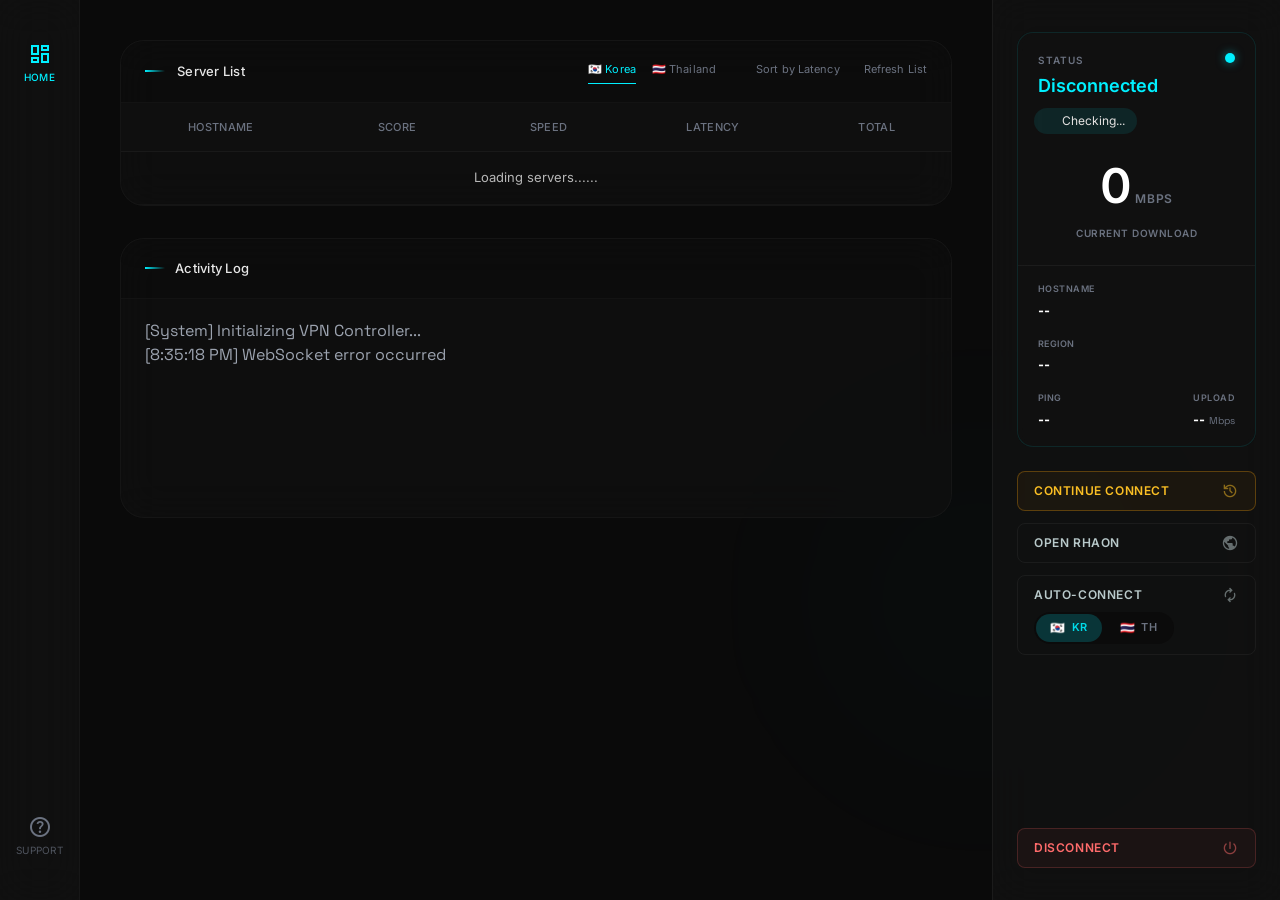
<file: app/index.html>
<!DOCTYPE html>
<html class="dark" lang="en">
<head>
    <meta charset="UTF-8">
    <meta name="viewport" content="width=device-width, initial-scale=1.0, user-scalable=no">
    <title>PADx - VPN Controller</title>
    
    <!-- CSS -->
    <link rel="stylesheet" href="css/index.css">
    
    <!-- Material Icons -->
    <link href="https://fonts.googleapis.com/css2?family=Material+Symbols+Outlined:wght,FILL@100..700,0..1&display=swap" rel="stylesheet">
    
    <style>
        /* WebSocket status indicator */
        .ws-status {
            display: inline-flex;
            align-items: center;
            gap: 0.5rem;
            padding: 0.25rem 0.75rem;
            background: rgba(0, 219, 233, 0.1);
            border-radius: 1rem;
            font-size: 0.75rem;
            margin-left: 1rem;
        }
        
        .ws-dot {
            width: 8px;
            height: 8px;
            border-radius: 50%;
            animation: pulse 2s infinite;
        }
        
        .ws-dot.connected { background: #10b981; }
        .ws-dot.disconnected { background: #ef4444; }
        
        @keyframes pulse {
            0%, 100% { opacity: 1; }
            50% { opacity: 0.5; }
        }
    </style>
</head>
<body>
    <!-- Left Sidebar Navigation -->
    <aside class="sidebar-nav">
        <div class="sidebar-top">
            <div class="nav-item active" data-page="dashboard">
                <span class="material-symbols-outlined nav-icon">dashboard</span>
                <span class="nav-label">Home</span>
            </div>
        </div>
        <div class="sidebar-bottom">
            <div class="nav-item" data-page="support">
                <span class="material-symbols-outlined nav-icon">help</span>
                <span class="nav-label">Support</span>
            </div>
        </div>
    </aside>

<aside class="status-sidebar">
    <div class="status-card">
        <div class="status-header">
            <div>
                <div class="status-label">Status</div>
                <div class="status-value" id="connectionStatus">Disconnected</div>
            </div>
            <div class="status-indicator disconnected" id="statusIndicator"></div>
        </div>
        <div class="ws-status" id="availabilityStatus">
            <span class="ws-dot" id="availabilityDot"></span>
            <span id="availabilityText">Checking...</span>
        </div>
        <div class="current-download">
            <div class="speed-value">
                <span class="speed-number" id="currentSpeed">0</span>
                <span class="speed-unit">Mbps</span>
            </div>
            <div class="download-label">Current Download</div>
        </div>
        <div class="status-details">
            <div class="detail-row">
                <div class="detail-label">Hostname</div>
                <div class="detail-value" id="activeNode">--</div>
            </div>
            <div class="detail-row">
                <div class="detail-label">Region</div>
                <div class="detail-value" id="activeRegion">--</div>
            </div>
            <div class="detail-grid">
                <div class="detail-item">
                    <div class="detail-label">Ping</div>
                    <div class="detail-value" id="activePing">--</div>
                </div>
                <div class="detail-item">
                    <div class="detail-label">Upload</div>
                    <div class="detail-value" id="activeUpload">-- <small>Mbps</small></div>
                </div>
            </div>
        </div>
    </div>

    <!-- MOVED INSIDE the sidebar -->
    <div class="action-buttons">
            <button class="action-btn continue" id="continueConnectBtn">
        <span>Continue Connect</span>
        <span class="material-symbols-outlined">history</span>
    </button>
        <button class="action-btn" id="openBrowserBtn">
            <span>Open Rhaon</span>
            <span class="material-symbols-outlined">public</span>
        </button>

<button class="action-btn primary" id="autoConnectBtn">
    <div class="auto-connect-container">
        <div class="ac-top">
            <span class="ac-label">Auto-Connect</span>
            <span class="material-symbols-outlined ac-icon">autorenew</span>
            <!-- <span class="material-symbols-outlined ac-icon">bolt</span> -->
        </div>
        <div class="ac-region-selector">
            <span class="ac-region kr active" data-region="KR">
                <span class="flag">🇰🇷</span>
                <span>KR</span>
            </span>
            <span class="ac-region th" data-region="TH">
                <span class="flag">🇹🇭</span>
                <span>TH</span>
            </span>
        </div>
    </div>
</button>

    </div>

        
        <button class="action-btn danger" id="disconnectBtn">
            <span>Disconnect</span>
            <span class="material-symbols-outlined">power_settings_new</span>
        </button>
    </div>
</aside>

    <!-- Main Content -->
    <main class="main-content">
        <div class="content-wrapper">
            <div id="dashboardView" class="view active">
                <!-- Server Table -->
                <div class="server-table-container">
                    <div class="table-header">
                        <h3>
                            <span class="status-line"></span>
                            Server List
                        </h3>
                        <div class="table-controls">
    <div class="filter-toggles">
        <button class="filter-toggle active" data-country="KR">🇰🇷 Korea</button>
        <button class="filter-toggle" data-country="TH">🇹🇭 Thailand</button>
    </div>
                            <span class="control-btn" id="sortByLatency">Sort by Latency</span>
                            <span class="control-btn" id="refreshServers">Refresh List</span>
                        </div>
                    </div>
                    <div class="table-wrapper">
                        <table class="server-table">
                            <thead>
                                <tr>
                                    <th>Hostname</th>
                                    <th>Score</th>
                                    <th>Speed</th>
                                    <th>Latency</th>
                                    <th>Total</th>
                                </tr>
                            </thead>
                            <tbody id="serverTableBody">
                                <tr><td colspan="5" style="text-align: center;">Loading servers......</td></tr>
                            </tbody>
                        </table>
                    </div>
                </div>

                <!-- Activity Log -->
                <div class="activity-log">
                    <div class="log-header">
                        <div class="log-title">
                            <span class="status-line"></span>
                            <span>Activity Log</span>
                        </div>
                    </div>
                    <div class="log-content" id="activityLog">
                        <p><span class="timestamp">[System]</span> Initializing VPN Controller...</p>
                    </div>
                </div>
            </div>
        </div>
    </main>

    <div class="bg-gradient"></div>


    <script src="js/websocket.js"></script>
    <script src="js/repositories.js"></script>
    <script src="js/app.js"></script>
</body>
</html>
</file>
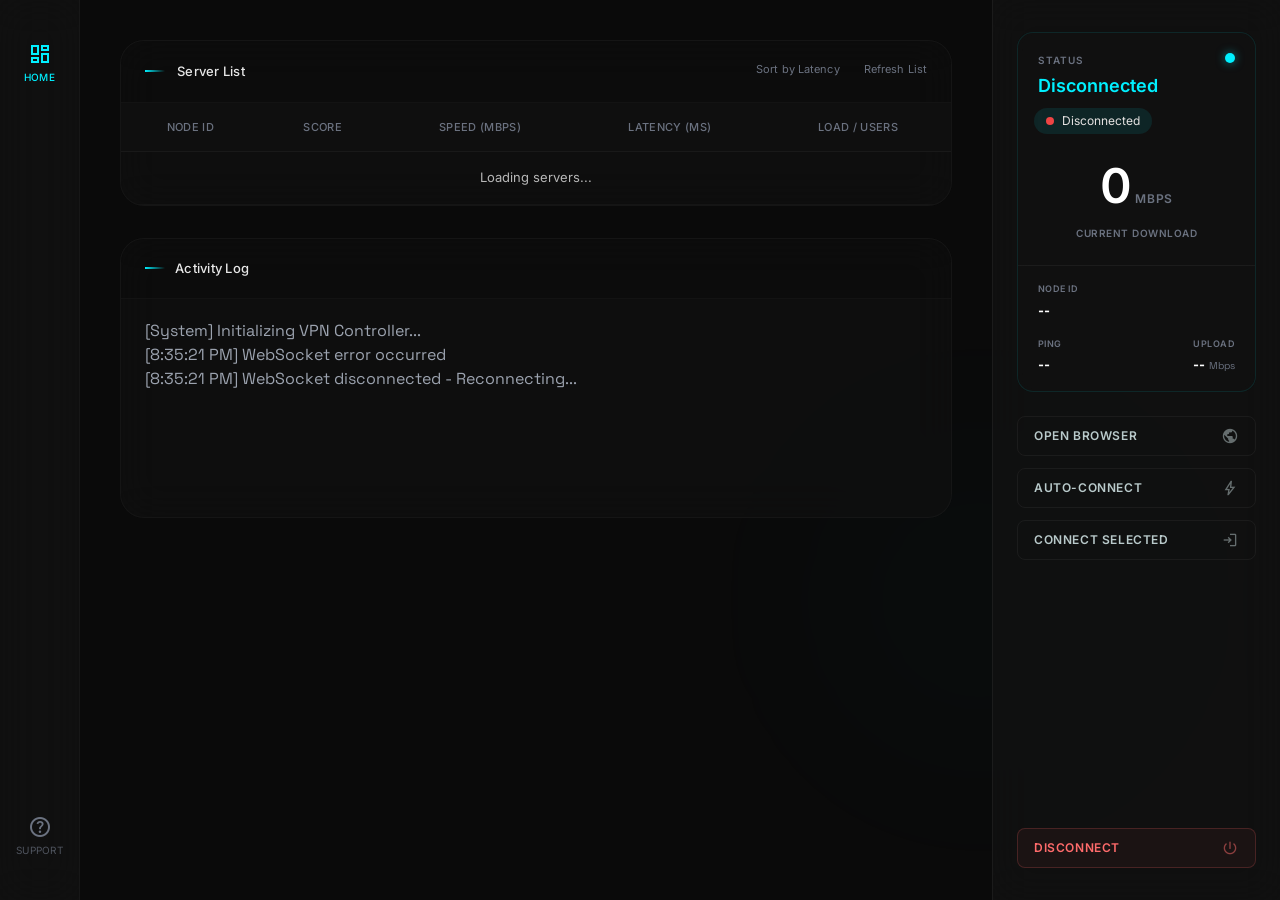
<file: frontend/index.html>
<!DOCTYPE html>
<html class="dark" lang="en">
<head>
    <meta charset="UTF-8">
    <meta name="viewport" content="width=device-width, initial-scale=1.0, user-scalable=no">
    <title>PADx - VPN Controller</title>
    
    <!-- CSS -->
    <link rel="stylesheet" href="css/index.css">
    
    <!-- Material Icons -->
    <link href="https://fonts.googleapis.com/css2?family=Material+Symbols+Outlined:wght,FILL@100..700,0..1&display=swap" rel="stylesheet">
    
    <style>
        /* WebSocket status indicator */
        .ws-status {
            display: inline-flex;
            align-items: center;
            gap: 0.5rem;
            padding: 0.25rem 0.75rem;
            background: rgba(0, 219, 233, 0.1);
            border-radius: 1rem;
            font-size: 0.75rem;
            margin-left: 1rem;
        }
        
        .ws-dot {
            width: 8px;
            height: 8px;
            border-radius: 50%;
            animation: pulse 2s infinite;
        }
        
        .ws-dot.connected { background: #10b981; }
        .ws-dot.disconnected { background: #ef4444; }
        
        @keyframes pulse {
            0%, 100% { opacity: 1; }
            50% { opacity: 0.5; }
        }
    </style>
</head>
<body>
    <!-- Left Sidebar Navigation -->
    <aside class="sidebar-nav">
        <div class="sidebar-top">
            <div class="nav-item active" data-page="dashboard">
                <span class="material-symbols-outlined nav-icon">dashboard</span>
                <span class="nav-label">Home</span>
            </div>
        </div>
        <div class="sidebar-bottom">
            <div class="nav-item" data-page="support">
                <span class="material-symbols-outlined nav-icon">help</span>
                <span class="nav-label">Support</span>
            </div>
        </div>
    </aside>

    <!-- Right Sidebar (Status Panel) -->
    <aside class="status-sidebar">
        <div class="status-card">
            <div class="status-header">
                <div>
                    <div class="status-label">Status</div>
                    <div class="status-value" id="connectionStatus">Disconnected</div>
                </div>
                <div class="status-indicator disconnected" id="statusIndicator"></div>
            </div>
            <div class="ws-status" id="wsStatus">
                <span class="ws-dot disconnected" id="wsDot"></span>
                <span id="wsText">Connecting...</span>
            </div>
            <div class="current-download">
                <div class="speed-value">
                    <span class="speed-number" id="currentSpeed">0</span>
                    <span class="speed-unit">Mbps</span>
                </div>
                <div class="download-label">Current Download</div>
            </div>
            <div class="status-details">
                <div class="detail-row">
                    <div class="detail-label">Node ID</div>
                    <div class="detail-value" id="activeNode">--</div>
                </div>
                <div class="detail-grid">
                    <div class="detail-item">
                        <div class="detail-label">Ping</div>
                        <div class="detail-value" id="activePing">--</div>
                    </div>
                    <div class="detail-item">
                        <div class="detail-label">Upload</div>
                        <div class="detail-value" id="activeUpload">-- <small>Mbps</small></div>
                    </div>
                </div>
            </div>
        </div>

        <div class="action-buttons">
            <button class="action-btn" id="openBrowserBtn">
                <span>Open Browser</span>
                <span class="material-symbols-outlined">public</span>
            </button>
            <button class="action-btn primary" id="autoConnectBtn">
                <span>Auto-Connect</span>
                <span class="material-symbols-outlined">bolt</span>
            </button>
            <button class="action-btn" id="connectSelectedBtn">
                <span>Connect Selected</span>
                <span class="material-symbols-outlined">login</span>
            </button>
            <button class="action-btn danger" id="disconnectBtn">
                <span>Disconnect</span>
                <span class="material-symbols-outlined">power_settings_new</span>
            </button>
        </div>
    </aside>

    <!-- Main Content -->
    <main class="main-content">
        <div class="content-wrapper">
            <div id="dashboardView" class="view active">
                <!-- Server Table -->
                <div class="server-table-container">
                    <div class="table-header">
                        <h3>
                            <span class="status-line"></span>
                            Server List
                        </h3>
                        <div class="table-controls">
                            <span class="control-btn" id="sortByLatency">Sort by Latency</span>
                            <span class="control-btn" id="refreshServers">Refresh List</span>
                        </div>
                    </div>
                    <div class="table-wrapper">
                        <table class="server-table">
                            <thead>
                                <tr>
                                    <th>Node ID</th>
                                    <th>Score</th>
                                    <th>Speed (Mbps)</th>
                                    <th>Latency (ms)</th>
                                    <th>Load / Users</th>
                                </tr>
                            </thead>
                            <tbody id="serverTableBody">
                                <tr><td colspan="5" style="text-align: center;">Loading servers...</td></tr>
                            </tbody>
                        </table>
                    </div>
                </div>

                <!-- Activity Log -->
                <div class="activity-log">
                    <div class="log-header">
                        <div class="log-title">
                            <span class="status-line"></span>
                            <span>Activity Log</span>
                        </div>
                    </div>
                    <div class="log-content" id="activityLog">
                        <p><span class="timestamp">[System]</span> Initializing VPN Controller...</p>
                    </div>
                </div>
            </div>
        </div>
    </main>

    <div class="bg-gradient"></div>

    <script>
        // WebSocket connection
        let ws = null;
        let selectedServer = null;
        let serversList = [];
        let currentVPNStatus = false;

        // Connect to WebSocket
        function connectWebSocket() {
            ws = new WebSocket('ws://localhost:8765');
            
            ws.onopen = () => {
                console.log('WebSocket connected');
                document.getElementById('wsDot').className = 'ws-dot connected';
                document.getElementById('wsText').textContent = 'Connected';
                addLogEntry('WebSocket connection established', 'success');
            };
            
            ws.onmessage = (event) => {
                const data = JSON.parse(event.data);
                handleWebSocketMessage(data);
            };
            
            ws.onclose = () => {
                console.log('WebSocket disconnected');
                document.getElementById('wsDot').className = 'ws-dot disconnected';
                document.getElementById('wsText').textContent = 'Disconnected';
                addLogEntry('WebSocket disconnected - Reconnecting...', 'error');
                setTimeout(connectWebSocket, 3000);
            };
            
            ws.onerror = (error) => {
                console.error('WebSocket error:', error);
                addLogEntry('WebSocket error occurred', 'error');
            };
        }

        // Handle WebSocket messages
        function handleWebSocketMessage(data) {
            switch(data.type) {
                case 'connection_status':
                    addLogEntry(data.message, 'success');
                    break;
                    
                case 'vpn_status':
                    currentVPNStatus = data.connected;
                    updateVPNStatus(data.connected);
                    if (data.server) {
                        document.getElementById('activeNode').textContent = data.server;
                    }
                    break;
                    
                case 'server_list':
                    serversList = data.servers;
                    renderServerTable(serversList);
                    addLogEntry(`Loaded ${serversList.length} servers from VPN Gate`, 'success');
                    break;
                    
                case 'command_result':
                    addLogEntry(data.message, data.success ? 'success' : 'error');
                    break;
                    
                default:
                    console.log('Unknown message type:', data.type);
            }
        }

        // Update VPN status in UI
        function updateVPNStatus(connected) {
            const statusElement = document.getElementById('connectionStatus');
            const indicatorElement = document.getElementById('statusIndicator');
            const vpnStatusText = document.getElementById('vpnStatusText');
            
            if (connected) {
                statusElement.textContent = 'Connected';
                statusElement.style.color = '#10b981';
                indicatorElement.className = 'status-indicator connected';
            } else {
                statusElement.textContent = 'Disconnected';
                statusElement.style.color = '#9ca3af';
                indicatorElement.className = 'status-indicator disconnected';
            }
        }

        // Render server table
        function renderServerTable(servers) {
            const tbody = document.getElementById('serverTableBody');
            if (!tbody) return;
            
            tbody.innerHTML = '';
            
            if (!servers || servers.length === 0) {
                tbody.innerHTML = '<tr><td colspan="5" style="text-align: center;">No servers available</td></tr>';
                return;
            }
            
            servers.forEach(server => {
                const row = tbody.insertRow();
                if (selectedServer === server.hostname) row.className = 'selected';
                
                // Calculate score based on ping and speed
                const score = Math.round((100 - Math.min(server.ping, 500) / 5) * (Math.min(server.speed, 1000) / 1000));
                
                row.insertCell(0).innerHTML = `<span>${server.country} - ${server.id}</span>`;
                row.insertCell(1).innerHTML = `<span style="color: #00dbe9;">${score}</span>`;
                row.insertCell(2).textContent = server.speed.toFixed(1);
                row.insertCell(3).innerHTML = `<span style="color: ${server.ping < 100 ? '#00dbe9' : '#9ca3af'}">${server.ping}ms</span>`;
                row.insertCell(4).innerHTML = `<span style="font-size: 10px; color: #6b7280;">${server.users} Users</span>`;
                
                row.addEventListener('click', () => {
                    selectedServer = server;
                    renderServerTable(servers);
                    addLogEntry(`Selected: ${server.country} - ${server.id} (${server.ping}ms)`, 'info');
                    
                    // Update right sidebar
                    document.getElementById('activeNode').textContent = server.id;
                    document.getElementById('activePing').textContent = `${server.ping} ms`;
                    document.getElementById('currentSpeed').textContent = server.speed.toFixed(1);
                });
            });
        }

        // Sort servers by latency
        function sortByLatency() {
            const sorted = [...serversList].sort((a, b) => a.ping - b.ping);
            renderServerTable(sorted);
            addLogEntry('Sorted servers by latency', 'info');
        }

        // Refresh server list
        function refreshServers() {
            if (ws && ws.readyState === WebSocket.OPEN) {
                ws.send(JSON.stringify({ command: 'refresh_servers' }));
                addLogEntry('Refreshing server list...', 'info');
            }
        }

        // Connect to selected server
        function connectToServer() {
            if (!selectedServer) {
                addLogEntry('Please select a server first', 'error');
                return;
            }
            
            if (ws && ws.readyState === WebSocket.OPEN) {
                addLogEntry(`Connecting to ${selectedServer.country} - ${selectedServer.id}...`, 'info');
                ws.send(JSON.stringify({
                    command: 'connect',
                    hostname: selectedServer.hostname,
                    port: selectedServer.port,
                    name: 'MyVPN'
                }));
            }
        }

        // Disconnect VPN
        function disconnectVPN() {
            if (ws && ws.readyState === WebSocket.OPEN) {
                addLogEntry('Disconnecting VPN...', 'info');
                ws.send(JSON.stringify({ command: 'disconnect' }));
            }
        }

        // Auto-connect to best server
        function autoConnect() {
            if (serversList.length === 0) {
                addLogEntry('No servers available', 'error');
                return;
            }
            
            const bestServer = [...serversList].sort((a, b) => a.ping - b.ping)[0];
            selectedServer = bestServer;
            renderServerTable(serversList);
            addLogEntry(`Auto-selected best server: ${bestServer.country} - ${bestServer.id} (${bestServer.ping}ms)`, 'success');
            connectToServer();
        }

        // Add log entry
        function addLogEntry(message, type = 'info') {
            const logContent = document.getElementById('activityLog');
            const timestamp = new Date().toLocaleTimeString();
            const entry = document.createElement('p');
            const colorClass = type === 'error' ? 'timestamp accent' : 'timestamp';
            entry.innerHTML = `<span class="${colorClass}">[${timestamp}]</span> ${message}`;
            logContent.appendChild(entry);
            entry.scrollIntoView({ behavior: 'smooth', block: 'nearest' });
            
            // Keep only last 100 entries
            while (logContent.children.length > 100) {
                logContent.removeChild(logContent.firstChild);
            }
        }

        // Open browser button
        document.getElementById('openBrowserBtn')?.addEventListener('click', () => {
            window.open('https://www.vpngate.net', '_blank');
        });

        // Event listeners
        document.getElementById('sortByLatency')?.addEventListener('click', sortByLatency);
        document.getElementById('refreshServers')?.addEventListener('click', refreshServers);
        document.getElementById('connectSelectedBtn')?.addEventListener('click', connectToServer);
        document.getElementById('disconnectBtn')?.addEventListener('click', disconnectVPN);
        document.getElementById('autoConnectBtn')?.addEventListener('click', autoConnect);

        // Initialize
        connectWebSocket();
    </script>
</body>
</html>
</file>
<file: app/css/index.css>
/* Main Index CSS - Imports all modules */

/* Base */
@import url('base/reset.css');
@import url('base/variables.css');
@import url('base/typography.css');

/* Components */
@import url('components/sidebar.css');
@import url('components/panel.css');

/* Pages */
@import url('pages/dashboard.css');

/* Utilities */
@import url('utilities.css');
</file>
<file: frontend/css/index.css>
/* Main Index CSS - Imports all modules */

/* Base */
@import url('base/reset.css');
@import url('base/variables.css');
@import url('base/typography.css');

/* Components */
@import url('components/sidebar.css');
@import url('components/panel.css');

/* Pages */
@import url('pages/dashboard.css');
/* @import url('pages/servers.css');
@import url('pages/blacklist.css');
@import url('pages/logs.css');
@import url('pages/settings.css'); */

/* Utilities */
@import url('utilities.css');
</file>
